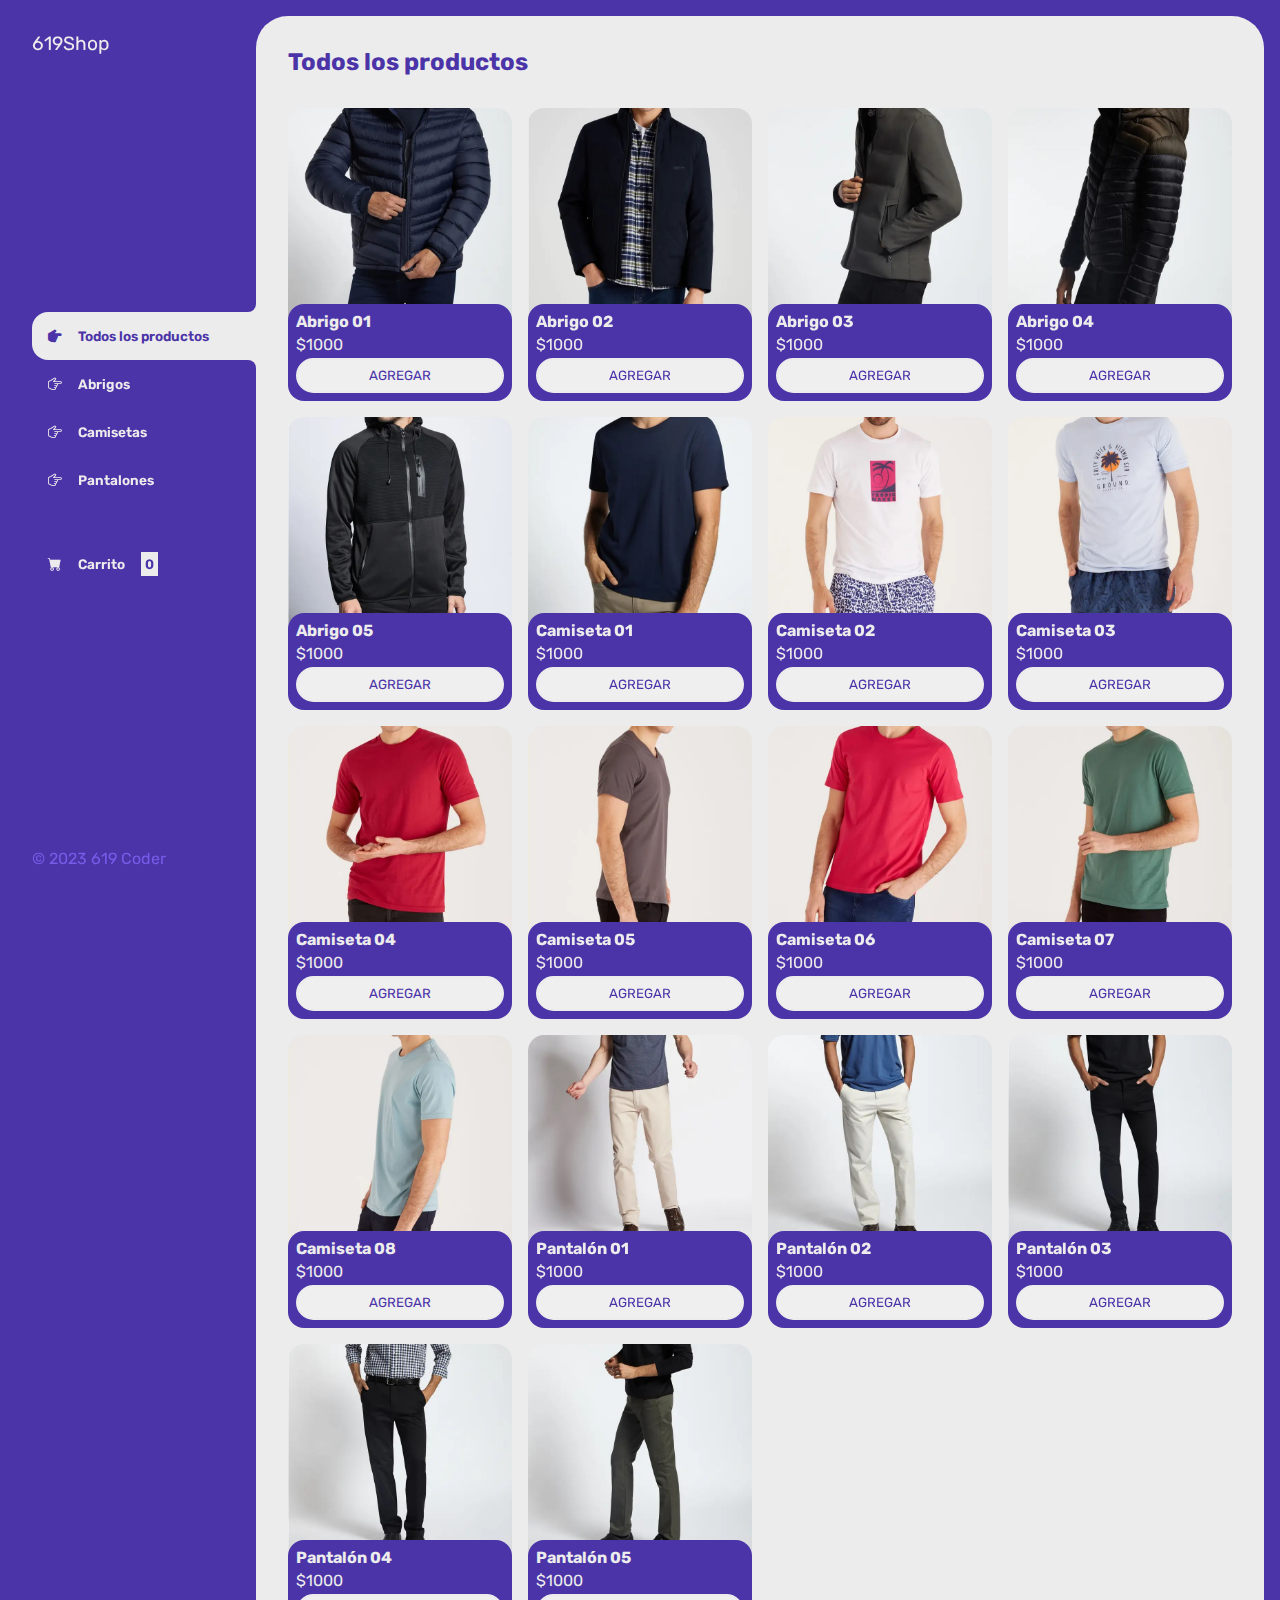
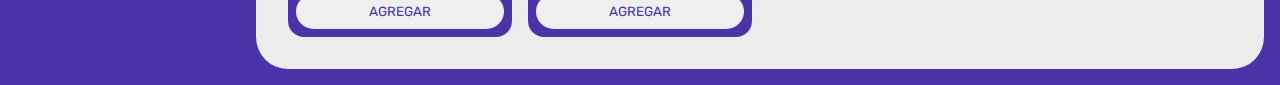
<file: index.html>
<!DOCTYPE html>
<html lang="es">
<head>
    <meta charset="UTF-8">
    <meta http-equiv="X-UA-Compatible" content="IE=edge">
    <meta name="viewport" content="width=device-width, initial-scale=1.0">
    <title>619Shop</title>
    <link rel="stylesheet" href="https://cdn.jsdelivr.net/npm/bootstrap-icons@1.9.1/font/bootstrap-icons.css">
    <link rel="stylesheet" href="./css/main.css">
</head>
<body>

  <div class="wrapper">
    <header class="header-mobile">
      <h1 class="logo">619Shop</h1>
      <button class="open-menu" id="open-menu">
        <i class="bi bi-list"></i>
      </button>
    </header>

    <aside>
      <button class="close-menu" id="close-menu">
        <i class="bi bi-x"></i>
      </button>
      <header>
        <h1 class="logo">619Shop</h1>
      </header>
      <nav>
        <ul>
          <li>
            <button id="todos" class="boton-menu boton-categoria active"><i class="bi bi-hand-index-thumb-fill"></i>Todos los productos</button>
          </li>
          <li>
            <button id="abrigos" class="boton-menu boton-categoria"><i class="bi bi-hand-index-thumb"></i>Abrigos</button>
          </li>
          <li>
            <button id="camisetas" class="boton-menu boton-categoria"><i class="bi bi-hand-index-thumb"></i>Camisetas</button>
          </li>
          <li>
            <button id="pantalones" class="boton-menu boton-categoria"><i class="bi bi-hand-index-thumb"></i>Pantalones</button>
          </li>
          <li>
            <a class="boton-menu boton-carrito" href="./carrito.html">
            <i class="bi bi-cart-fill"></i> Carrito <span id="numerito" class="numerito">0</span></a>
          </li>
        </ul>
      </nav>
      <footer>
        <p class="texto-footer"> © 2023 619 Coder</p>
      </footer>
    </aside>
    <main>

      <h2 class="titulo-principal" id="titulo-principal">Todos los productos</h2>
      <div id="contenedor-productos" class="contenedor-productos">
        <!-- Esto se va a rellenar con JS -->
       
      </div>

    </main>
  </div>
    
    
    <script src="./js/main.js"></script>
    <script src="./js/menu.js"></script>
</body>
</html>
</file>
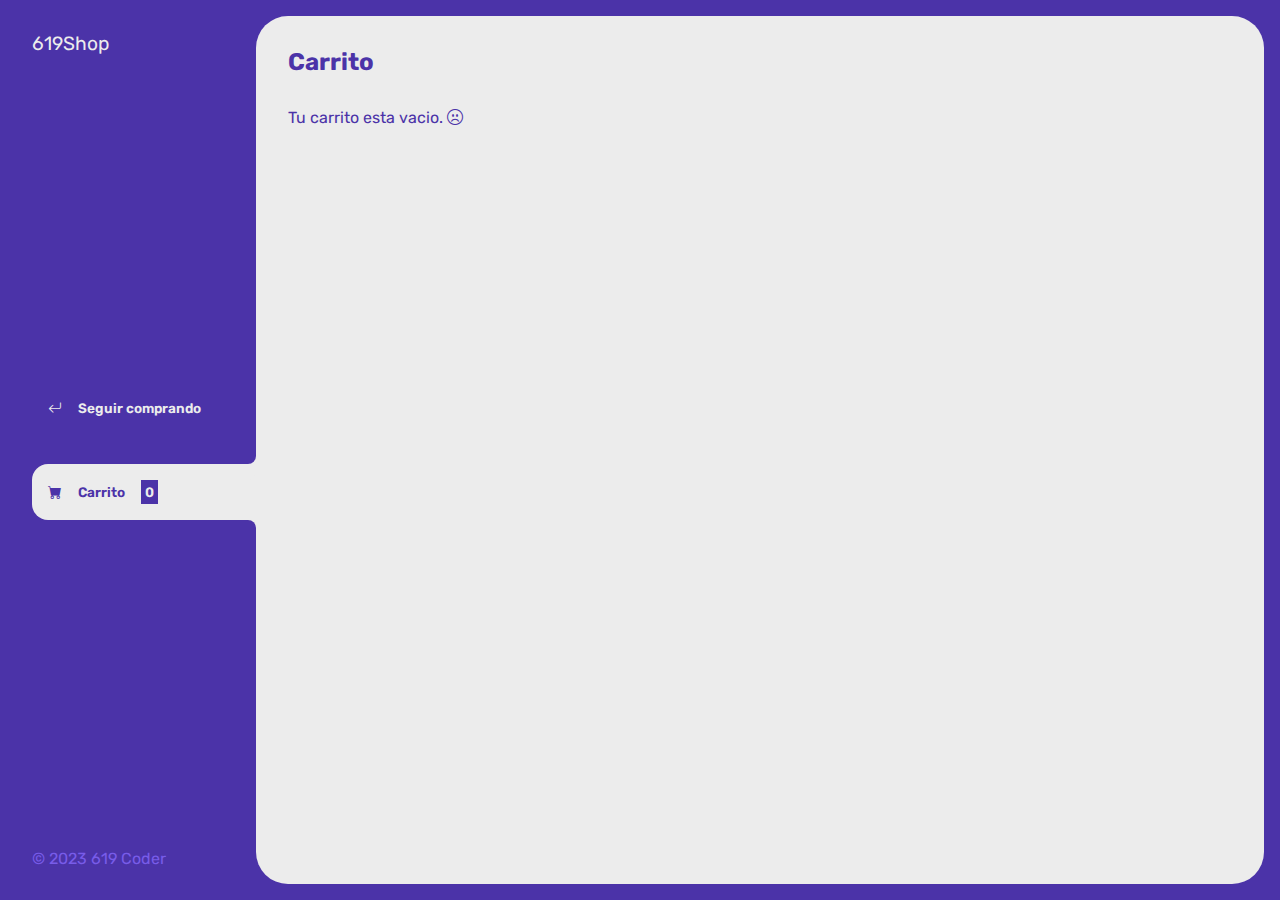
<file: carrito.html>
<!DOCTYPE html>
<html lang="en">
<head>
    <meta charset="UTF-8">
    <meta name="viewport" content="width=device-width, initial-scale=1.0">
    <title>619Shop</title>
    <link rel="stylesheet" href="https://cdn.jsdelivr.net/npm/bootstrap-icons@1.9.1/font/bootstrap-icons.css">
    <link rel="stylesheet" href="./css/main.css">
</head>
<body>

    <div class="wrapper">
      <header class="header-mobile">
        <h1 class="logo">619Shop</h1>
        <button class="open-menu" id="open-menu">
          <i class="bi bi-list"></i>
        </button>
      </header>
        <aside>
          <button class="close-menu" id="close-menu">
            <i class="bi bi-x"></i>
          </button>
          <header>
            <h1 class="logo">619Shop</h1>
          </header>
          <nav>
            <ul>
              <li>
            <a class="boton-menu boton-volver" href="./index.html">
                <i class="bi bi-arrow-return-left"></i> Seguir comprando
            </a>
              </li>
              <li>
                <a class="boton-menu boton-carrito active" href="./carrito.html">
                <i class="bi bi-cart-fill"></i> Carrito <span class="numerito">0</span>
            </a>
              </li>
            </ul>
          </nav>
          <footer>
            <p class="texto-footer"> © 2023 619 Coder</p>
          </footer>
        </aside>
        <main>
    
          <h2 class="titulo-principal">Carrito</h2>
          <div class="contenedor-carrito">
            <p id="carrito-vacio"class="carrito-vacio">Tu carrito esta vacio. <i class="bi bi-emoji-frown"></i></p>
            <div id="carrito-productos" class="carrito-productos disabled">

                <div class="carrito-producto">
                    <img class="carrito-producto-imagen" src= "./img/abrigos/01.jpg" alt="">
                    <div class="carrito-producto-titulo">
                        <small>Titulo</small>
                        <h3>Abrigo 01</h3>
                    </div>
                    <div class="carrito-producto-cantidad">
                        <small>Cantidad</small>
                        <p>1</p>
                    </div>
                    <div class="carrito-producto-precio">
                        <small>Precio</small>
                        <p>$1000</p>
                    </div>
                    <div class="carrito-producto-subtotal">
                        <small>Subtotal</small>
                        <p>$1000</p>
                    </div>
                    <button class="carrito-producto-eliminar"><i class="bi bi-trash-fill"></i></button>
                </div>

                <div class="carrito-producto">
                  <!-- Esto se a completar con JS -->
                </div>

            </div>

            <div id="carrito-acciones" class="carrito-acciones disabled">
                <div class="carrito-acciones-izquierda">
                    <button id="carrito-acciones-vaciar" class="carrito-acciones-vaciar">Vaciar carrito</button>
                </div>
                <div class="carrito-acciones-derecha">
                    <div class="carrito-acciones-total">
                        <p>Total:</p>
                        <p id="total">$3000</p>
                    </div>
                    <button id="carrito-acciones-comprar" class="carrito-acciones-comprar">Comprar ahora</button>
                </div>
            </div>

            <p id="carrito-comprado" class="carrito-comprado disabled">Muchas gracias por tu compra. <i class="bi bi-emoji-smile"></i></p>

          </div>
    
        </main>
      </div>

      <script src="./js/carrito.js"></script>
      <script src="./js/menu.js"></script>
</body>
</html>
</file>
<file: css/main.css>
@import url('https://fonts.googleapis.com/css2?family=Rubik:wght@300;400;500;600;700;800;900&display=swap');

:root {
    --clr-main: #4b33a8;
    --clr-main-light: #785ce9;
    --clr-white: #ececec;
    --clr-gray: #e2e2e2;
    --clr-red: #961818;
}

* {
    margin: 0;
    padding: 0;
    box-sizing: border-box;
    font-family: 'Rubik', sans-serif;
}

h1, h2, h3, h4, h5, h6, p, a, input, textarea, ul {
    margin: 0;
    padding: 0;
}

ul {
    list-style-type: none;
}

a {
    text-decoration: none;
}

.wrapper {
    display: grid;
    grid-template-columns: 1fr 4fr;
    background-color: var(--clr-main);
}

aside {
    padding: 2rem;
    padding-right: 0;
    color: var(--clr-white);
    position: sticky;
    top: 0;
    height: 100vh;
    display: flex;
    flex-direction: column;
    justify-content: space-between;
    transition: .2s;
}

.logo {
    font-weight: 400;
    font-size: 1.2rem;
}

.menu {
    display: flex;
    flex-direction: column;
    gap: .5rem;
}

.boton-menu {
    background-color: transparent;
    border: 0;
    color: var(--clr-white);
    cursor: pointer;
    display: flex;
    align-items: center;
    gap: 1rem;
    font-weight: 600;
    padding: 1rem;
    font-size: .85rem;
    width: 100%;
    
}

.boton-menu.active {
    background-color: var(--clr-white);
    color: var(--clr-main);
    border-top-left-radius: 1rem;
    border-bottom-left-radius: 1rem;
    position: relative;
}

.boton-menu.active::before {
    content: '';
    position: absolute;
    width: 1rem;
    height: 2rem;
    bottom: 100%;
    right: 0;
    background-color: transparent;
    border-bottom-right-radius: .5rem;
    box-shadow: 0 1rem 0 var(--clr-white);

}

.boton-menu.active::after {
    content: '';
    position: absolute;
    width: 1rem;
    height: 2rem;
    top: 100%;
    right: 0;
    background-color: transparent;
    border-top-right-radius: .5rem;
    box-shadow: 0 -1rem 0 var(--clr-white);

}

.boton-menu > i.bi-hand-index-thumb-fill,
.boton-menu > i.bi-hand-index-thumb {
    transform: rotateZ(90deg);
}

.boton-carrito {
    margin-top: 2rem;
}

.numerito {
    background-color: var(--clr-white);
    color: var(--clr-main);
    padding: .25rem;
}

.boton-carrito.active .numerito {
    background-color: var(--clr-main);
    color: var(--clr-white);
}

.texto-footer {
    color: var(--clr-main-light);
    font-size: 0 .25rem;
    border-radius: .25rem;
}

main {
    background-color: var(--clr-white);
    margin: 1rem;
    margin-left: 0;
    border-radius: 2rem;
    padding: 2rem;
}

.titulo-principal {
    color: var(--clr-main);
    margin-bottom: 2rem;
}

.contenedor-productos {
    display: grid;
    grid-template-columns: repeat(4, 1fr);
    gap: 1rem;
}

.producto-imagen {
    max-width: 100%;
    border-radius: 1rem;
}

.producto-detalles {
    background-color: var(--clr-main);
    color: var(--clr-white);
    padding: .5rem;
    border-radius: 1rem;
    margin-top: -2rem;
    position: relative;
    display: flex;
    flex-direction: column;
    gap: .25rem;
}

.producto-titulo {
    font-size: 1rem;
}

.producto-agregar {
    border: 0;
    border-left-color: var(--clr-white);
    color: var(--clr-main);
    padding: .5rem;
    text-transform: uppercase;
    border-radius: 2rem;
    border: 2px solid var(--clr-white);
    transition: background-color .2s, color .2s;
}

.producto-agregar:hover {
    background-color: var(--clr-main);
    color: var(--clr-white);
    cursor: pointer;
}

/** Carrito **/

.contenedor-carrito {
    display: flex;
    flex-direction: column;
    gap: 1.5rem;
}

.carrito-vacio,
.carrito-comprado {
    color: var(--clr-main);
    
}

.carrito-productos {
    display: flex;
    flex-direction: column;
    gap: 1rem;
}

.carrito-producto {
    display: flex;
    justify-content: space-between;
    align-items: center;
    background-color: var(--clr-gray);
    color: var(--clr-main);
    padding: .5rem;
    padding-right: 1.5rem;
    border-radius: 1rem;
}

.carrito-producto-imagen {
    width: 4rem;
    border-radius: 1rem;
}

.carrito-producto small {
    font-size: .75rem;
}

.carrito-producto-eliminar {
    border: 0;
    background-color: transparent;
    color: var(--clr-red);
    cursor: pointer;
}

.carrito-acciones {
    display: flex;
    justify-content: space-between;
}

.carrito-acciones-vaciar {
    border: 0;
    background-color: var(--clr-gray);
    padding: 1rem;
    color: var(--clr-main);
    text-transform: uppercase;
    cursor: pointer;
}

.carrito-acciones-derecha {
    display: flex;
}

.carrito-acciones-total {
    display: flex;
    background-color: var(--clr-gray);
    padding: 1rem;
    color: var(--clr-main);
    text-transform: uppercase;
    border-top-left-radius: 1rem;
    border-bottom-left-radius: 1rem;
    gap: 1rem;
}

.carrito-acciones-comprar {
    border: 0;
    background-color: var(--clr-main);
    padding: 1rem;
    color: var(--clr-white);
    text-transform: uppercase;
    cursor: pointer;
    border-top-right-radius: 1rem;
    border-bottom-right-radius: 1rem;
}

.header-mobile {
    display: none;
}

.close-menu {
    display: none;
}

.disabled {
    display: none;
}


/*** MEDIA QUERIES ***/

    @media screen and (max-width : 850px) {
      .contenedor-productos {
        grid-template-columns : 1fr 1fr 1fr;
      }
      
    }

    @media screen and (max-width : 675px) {
      .contenedor-productos {
        grid-template-columns : 1fr 1fr;
      }
      
    }

    @media screen and (max-width : 600px) {
    .wrapper {
      min-height: 100vh;
      display: flex;
      flex-direction: column;
    }

    aside {
      position: fixed;
      z-index: 9;
      background-color: var(--clr-main);
      left: 0;
      box-shadow: 0 0 0 100vmax rgba(0, 0, 0, .75);
      transform: translateX(-100%);
      opacity: 0;
      visibility: hidden;
    }

    .aside-visible {
        transform: translateX(0);
        opacity: 1;
        visibility: visible;
    }

    .boton-menu.active::before,
    .boton-menu.active::after {
      display: none;
    }

    main {
      margin: 1rem;
      margin-top: 0;
      padding: 2rem;
    }

    .contenedor-productos {
      grid-template-columns: 1fr 1fr;
    }

    .header-mobile {
      padding: 1rem;
      display: flex;
      justify-content: space-between;
      align-items: center;
    }

    .header-mobile .logo {
        color: var(--clr-gray);
    }

    .open-menu, .close-menu {
        background-color: transparent;
        color: var(--clr-gray);
        border: 0;
        font-size: 2rem;
        cursor: pointer;
    }

    .close-menu {
        display: block;
        position: absolute;
        top: 1rem;
        right: 1rem;
    }

    .carrito-producto {
        gap: 1rem;
        flex-wrap: wrap;
        justify-content: flex-start;
        padding: .5rem;
    }

    .carrito-producto-subtotal {
        display: none;
    }

    .carrito-acciones {
        flex-wrap: wrap;
        row-gap: 1rem;
    }
  }

  @media screen and (max-width : 400px) {
      .contenedor-productos {
        grid-template-columns : 1fr;
      }
      
    }
</file>
